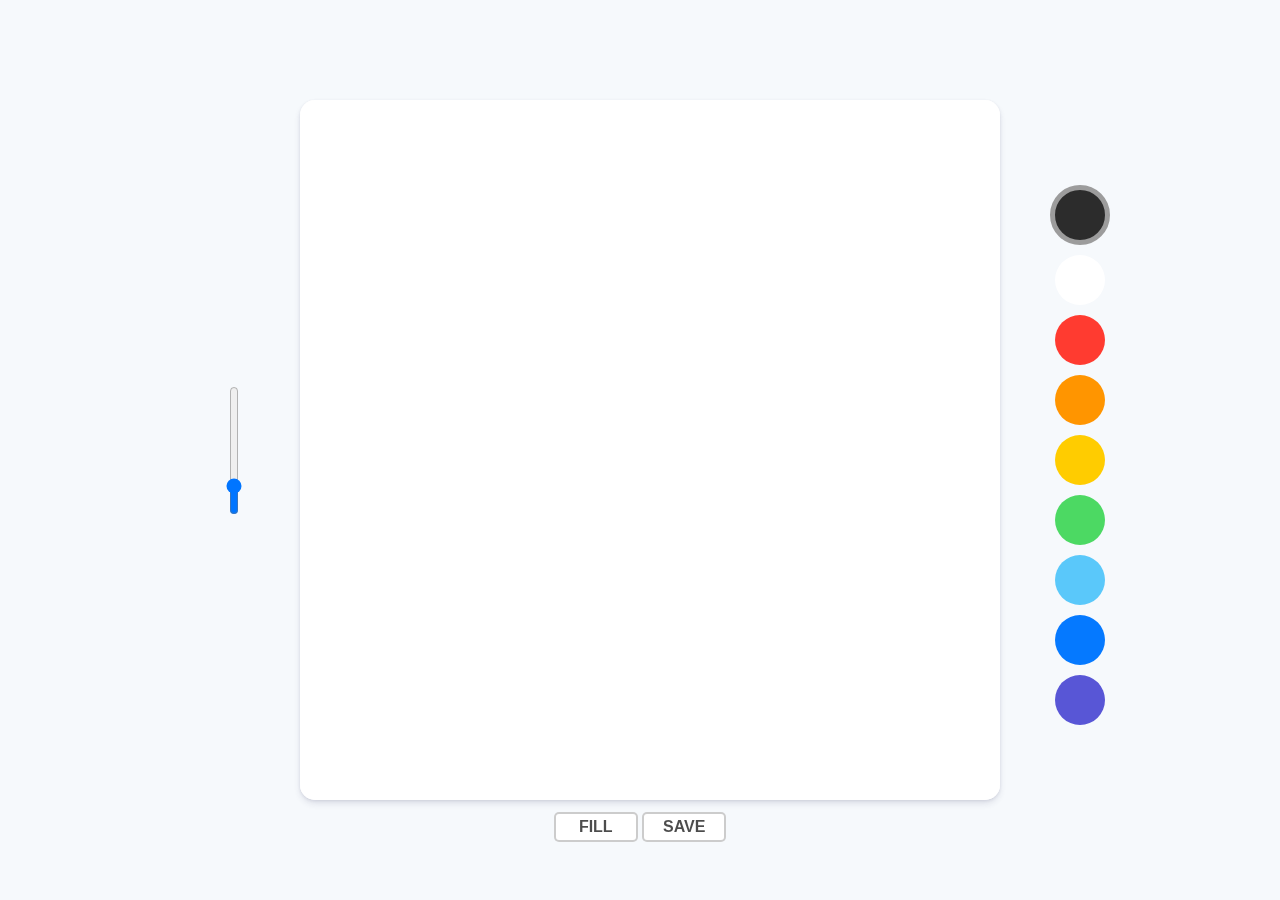
<file: canvas-painter/index.html>
<!DOCTYPE html>
<html lang="en">
  <head>
    <meta charset="UTF-8" />
    <meta http-equiv="X-UA-Compatible" content="IE=edge" />
    <meta name="viewport" content="width=device-width, initial-scale=1.0" />
    <link rel="stylesheet" href="./style.css" />
    <script defer src="./app.js"></script>
    <title>Painter</title>
  </head>
  <body>
    <div class="canvas-wrapper">
      <div class="control__range">
        <input type="range" class="range" min="0.1" max="5" step="0.1" />
      </div>
      <canvas class="canvas"></canvas>
      <div class="control__colors">
        <div
          class="control__color color"
          style="background-color: #2c2c2c"
        ></div>
        <div class="control__color color" style="background-color: white"></div>
        <div
          class="control__color color"
          style="background-color: #ff3b30"
        ></div>
        <div
          class="control__color color"
          style="background-color: #ff9500"
        ></div>
        <div
          class="control__color color"
          style="background-color: #ffcc00"
        ></div>
        <div
          class="control__color color"
          style="background-color: #4cd963"
        ></div>
        <div
          class="control__color color"
          style="background-color: #5ac8fa"
        ></div>
        <div
          class="control__color color"
          style="background-color: #0579ff"
        ></div>
        <div
          class="control__color color"
          style="background-color: #5856d6"
        ></div>
      </div>
    </div>
    <div class="control__btns">
      <button class="btnMode">Fill</button>
      <button class="btnSave">Save</button>
    </div>
  </body>
</html>
</file>
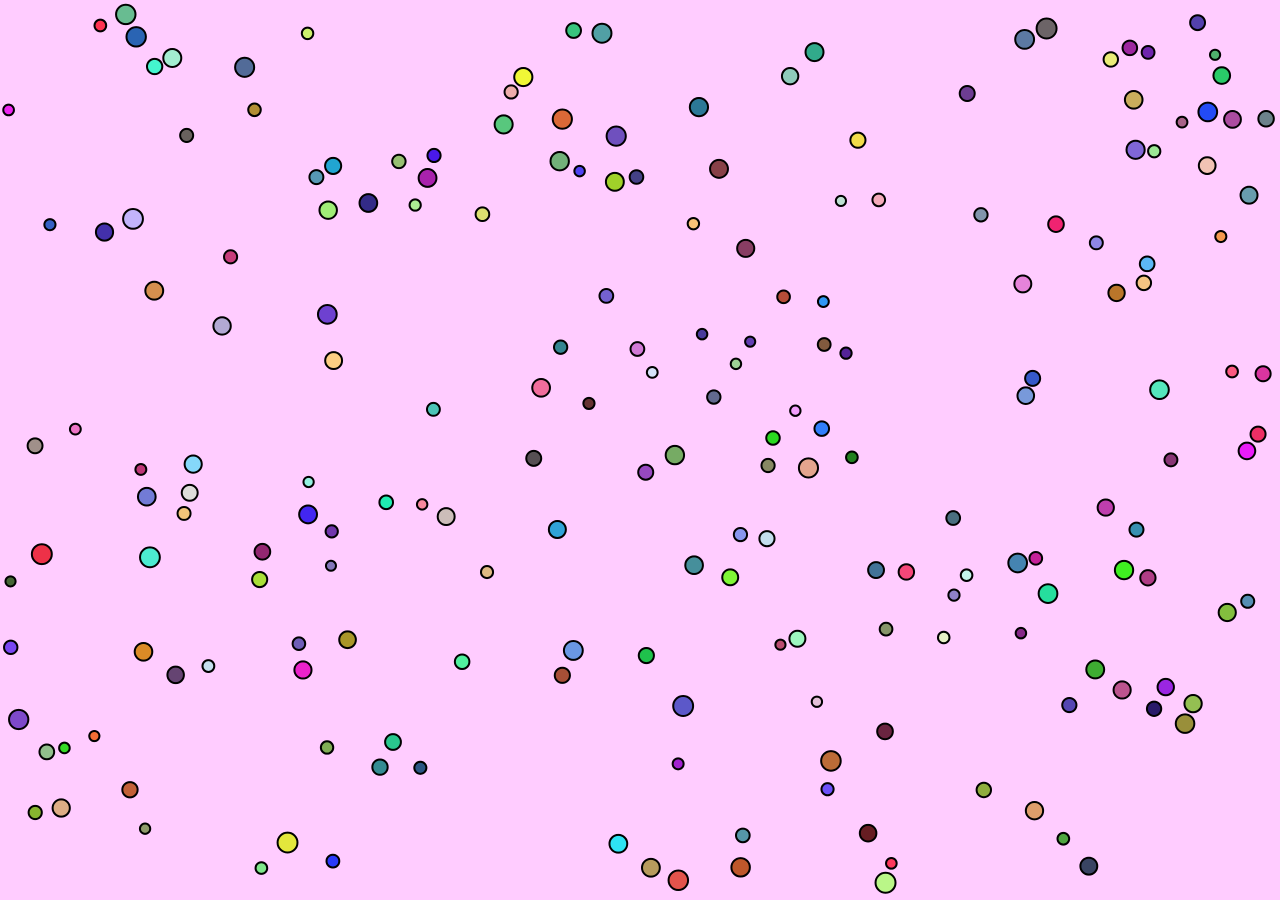
<file: floating-bubbles/index.html>
<!DOCTYPE html>
<html lang="en">
    <head>
        <meta charset="UTF-8" />
        <meta http-equiv="X-UA-Compatible" content="IE=edge" />
        <meta name="viewport" content="width=device-width, initial-scale=1.0" />
        <link rel="stylesheet" href="./style.css" />
        <script defer src="./app.js"></script>
        <title>Bubbles</title>
    </head>
    <body>
        <canvas></canvas>
    </body>
</html>
</file>
<file: canvas-painter/style.css>
@import "./reset.css";

body {
  background-color: #f6f9fc;
  font-family: -apple-system, BlinkMacSystemFont, "Segoe UI", Roboto, Oxygen,
    Ubuntu, Cantarell, "Open Sans", "Helvetica Neue", sans-serif;
  display: flex;
  flex-direction: column;
  align-items: center;
  justify-content: center;
}

.canvas-wrapper {
  display: flex;
  flex-direction: row;
  align-items: center;
  justify-content: center;
  margin-top: 100px;
}

.canvas {
  width: 700px;
  height: 700px;
  background-color: white;
  border-radius: 15px;
  box-shadow: 0 4px 6px rgba(50, 50, 93, 0.11), 0 1px 3px rgba(50, 50, 93, 0.11);
}

.control__range {
  transform: rotate(-90deg);
}

input.range {
  margin: 0;
}

.control__colors {
  display: flex;
  flex-direction: column;
  margin-left: 50px;
  align-items: center;
}

.control__btns button {
  all: unset;
  cursor: pointer;
  background-color: white;
  padding: 5px 0px;
  width: 80px;
  text-align: center;
  border-radius: 5px;
  border: 2px solid rgba(0, 0, 0, 0.2);
  color: rgba(0, 0, 0, 0.7);
  text-transform: uppercase;
  font-weight: 800;
  font-size: 12pt;
  margin-top: 12px;
}

.color {
  width: 50px;
  height: 50px;
  border-radius: 50%;
  margin-top: 10px;
  cursor: pointer;
}
</file>
<file: floating-bubbles/style.css>
@import "./reset.css";

body {
  font-family: -apple-system, BlinkMacSystemFont, "Segoe UI", Roboto,
    Oxygen, Ubuntu, Cantarell, "Open Sans", "Helvetica Neue",
    sans-serif;
}

canvas {
  background-color: #fcf;
  width: 100vw;
  height: 100vh;
  vertical-align: center;
  overflow: hidden;
}
</file>
